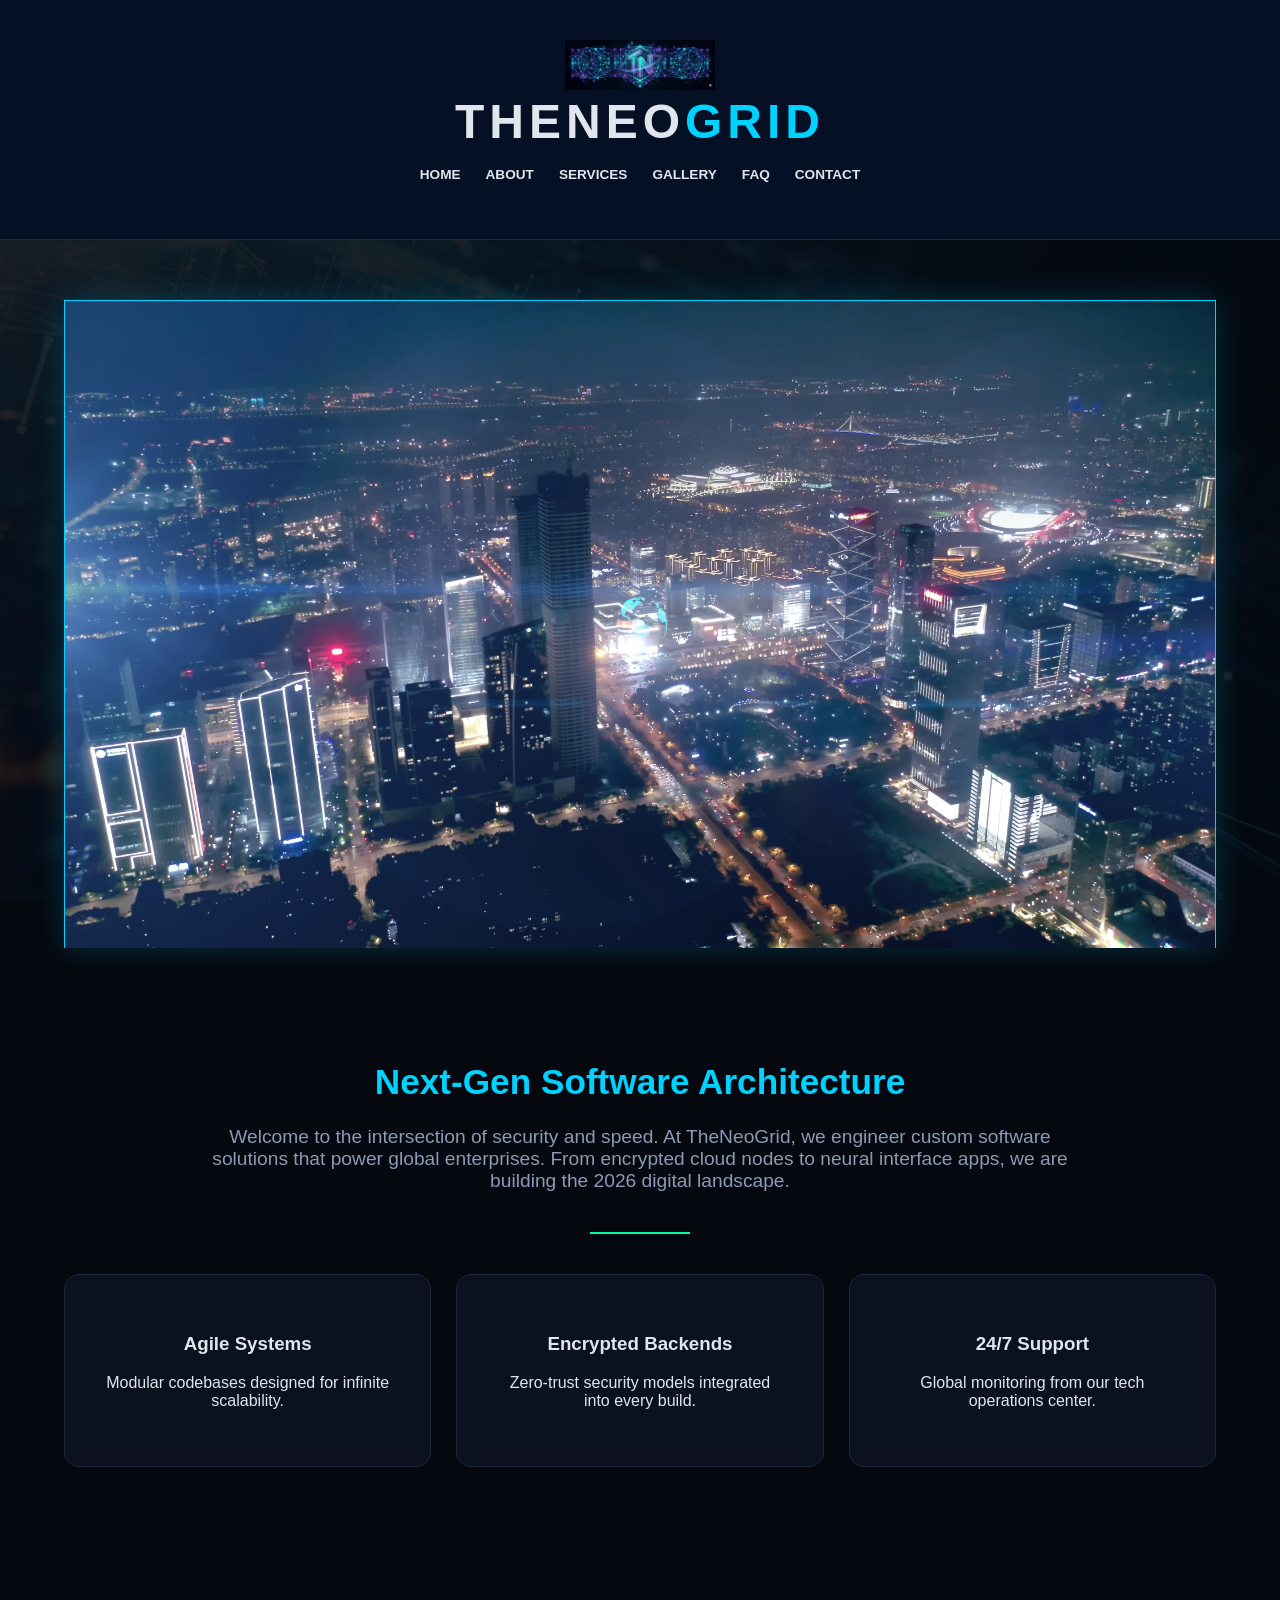
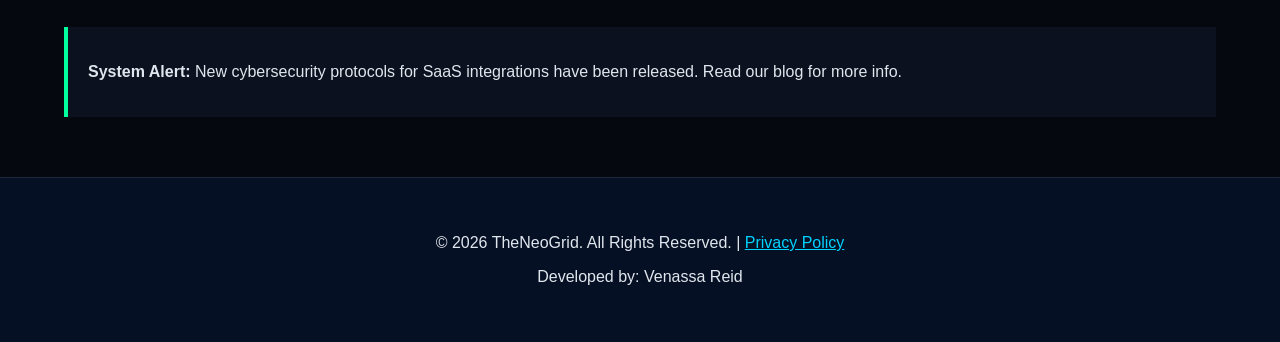
<file: index.html>
<!DOCTYPE html>
<html lang="en">
<head>
    <meta charset="UTF-8">
    <meta name="viewport" content="width=device-width, initial-scale=1.0">
    <title>TheNeoGrid | High-Performance Development</title>
    <link rel="stylesheet" href="css/style.css">
</head>
<body>
    <header>
        <div class="brand-section">
            <img src="img/logo.png" alt="TheNeoGrid Logo" width="150">
            <h1>THENEO<span>GRID</span></h1>
        </div>
        <nav>
            <ul>
                <li><a href="index.html">Home</a></li>
                <li><a href="pages/about.html">About</a></li>
                <li><a href="pages/services.html">Services</a></li>
                <li><a href="pages/gallery.html">Gallery</a></li>
                <li><a href="pages/faq.html">FAQ</a></li>
                <li><a href="pages/contact.html">Contact</a></li>
            </ul>
        </nav>
    </header>

    <main>
        <section class="hero-video">
            <video autoplay muted loop playsinline style="width:100%; border: 1px solid var(--neon-blue); box-shadow: 0 0 30px rgba(0,210,255,0.2);">
                <source src="vid/promo.mp4" type="video/mp4">
            </video>
        </section>

        <section style="text-align: center; padding: 80px 0;">
            <h2>Next-Gen Software Architecture</h2>
            <p style="font-size: 1.2rem; max-width: 900px; margin: 0 auto; color: var(--text-muted);">
                Welcome to the intersection of security and speed. At TheNeoGrid, we engineer custom software solutions that power global enterprises. From encrypted cloud nodes to neural interface apps, we are building the 2026 digital landscape.
            </p>
            <hr style="width: 100px; border: 1px solid var(--neon-green); margin: 40px auto;">
            
            <div class="services-grid">
                <div class="service-card">
                    <h3>Agile Systems</h3>
                    <p>Modular codebases designed for infinite scalability.</p>
                </div>
                <div class="service-card">
                    <h3>Encrypted Backends</h3>
                    <p>Zero-trust security models integrated into every build.</p>
                </div>
                <div class="service-card">
                    <h3>24/7 Support</h3>
                    <p>Global monitoring from our tech operations center.</p>
                </div>
            </div>
        </section>

        <aside style="background: var(--bg-panel); padding: 20px; border-left: 4px solid var(--neon-green); margin-top: 40px;">
            <p><strong>System Alert:</strong> New cybersecurity protocols for SaaS integrations have been released. Read our blog for more info.</p>
        </aside>

        <audio id="bg-sound" loop>
            <source src="vid/ambient.mp3" type="audio/mpeg">
        </audio>
    </main>

    <footer>
        <p>&copy; 2026 TheNeoGrid. All Rights Reserved. | <a href="#" style="color: var(--neon-blue);">Privacy Policy</a></p>
        <p>Developed by: Venassa Reid</p>
        <audio id="ambient-tech" src="vid/ambient.mp3" loop></audio>
    </footer>

    <script src="scripts/main.js"></script>
</body>
</html>
</file>
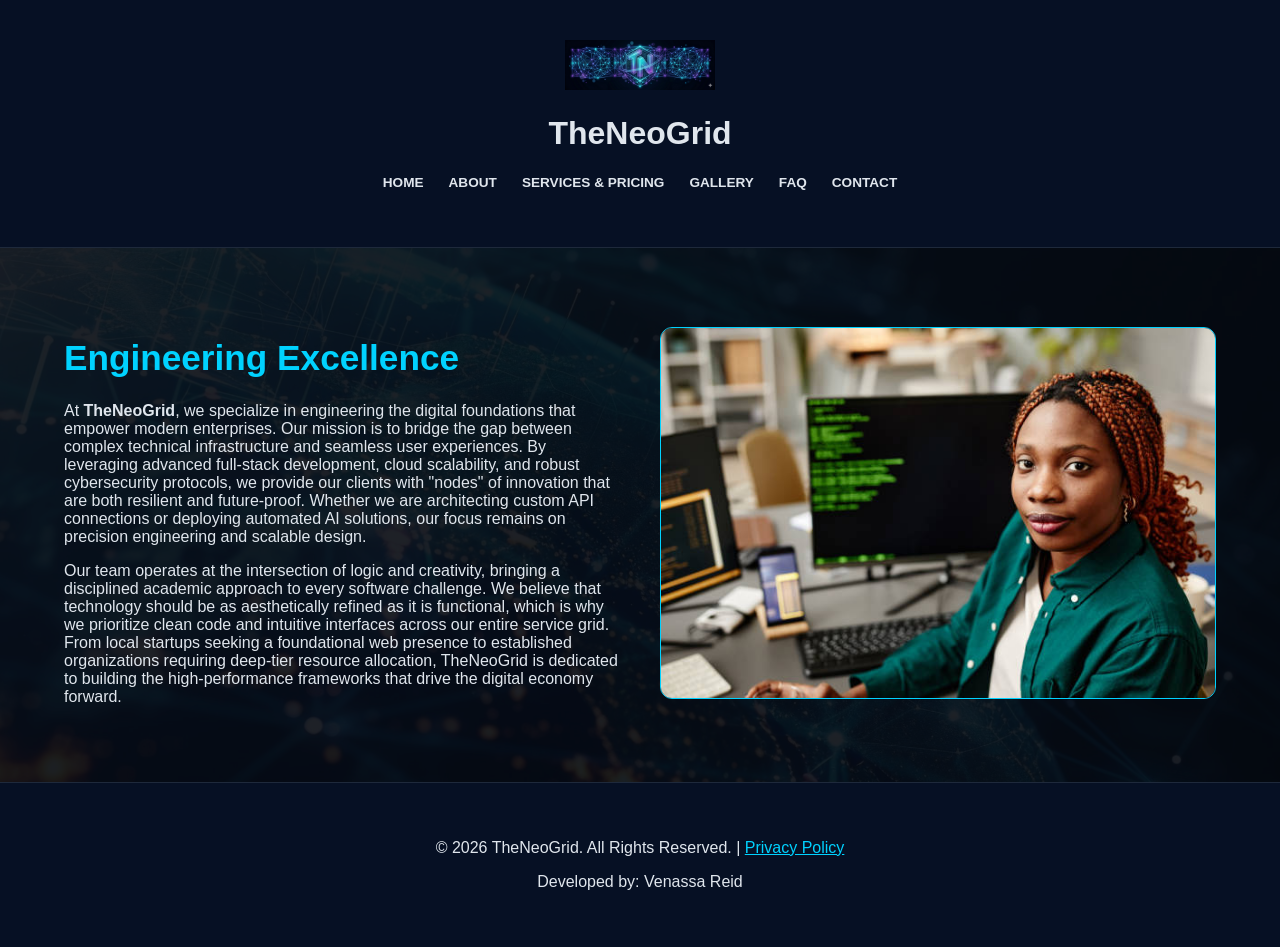
<file: pages/about.html>
<!DOCTYPE html>
<html lang="en">
<head>
    <meta charset="UTF-8">
    <meta name="viewport" content="width=device-width, initial-scale=1.0">
    <title>About Us | TheNeoGrid</title>
    <link rel="stylesheet" href="../css/style.css">
</head>
<body>
    <header>
        <div>
            <img src="../img/logo.png" alt="TheNeoGrid Logo" width="150">
            <h1>TheNeo<span>Grid</span></h1>
        </div>
        <nav>
            <ul>
                <li><a href="../index.html">Home</a></li>
                <li><a href="about.html">About</a></li>
                <li><a href="services.html">Services & Pricing</a></li>
                <li><a href="gallery.html">Gallery</a></li>
                <li><a href="faq.html">FAQ</a></li>
                <li><a href="contact.html">Contact</a></li>
            </ul>
        </nav>
    </header>

    <main>
    <section style="display: flex; gap: 40px; align-items: center;">
        <div style="flex: 1;">
            <h2>Engineering Excellence</h2>
            <p>At <strong>TheNeoGrid</strong>, we specialize in engineering the digital foundations that empower modern enterprises. Our mission is to bridge the gap between complex technical infrastructure and seamless user experiences. By leveraging advanced full-stack development, cloud scalability, and robust cybersecurity protocols, we provide our clients with "nodes" of innovation that are both resilient and future-proof. Whether we are architecting custom API connections or deploying automated AI solutions, our focus remains on precision engineering and scalable design.</p>
            <p>Our team operates at the intersection of logic and creativity, bringing a disciplined academic approach to every software challenge. We believe that technology should be as aesthetically refined as it is functional, which is why we prioritize clean code and intuitive interfaces across our entire service grid. From local startups seeking a foundational web presence to established organizations requiring deep-tier resource allocation, TheNeoGrid is dedicated to building the high-performance frameworks that drive the digital economy forward.</p>
        </div>
        <div style="flex: 1;">
            <img src="../img/team-office.jpg" alt="Our Office" style="width:100%; border-radius: 12px; border: 1px solid var(--neon-blue);">
        </div>
    </section>
</main>

     <footer>
        <p>&copy; 2026 TheNeoGrid. All Rights Reserved. | <a href="#" style="color: var(--neon-blue);">Privacy Policy</a></p>
        <p>Developed by: Venassa Reid</p>
    </footer>
    <script src="../scripts/main.js"></script>
</body>
</html>
</file>
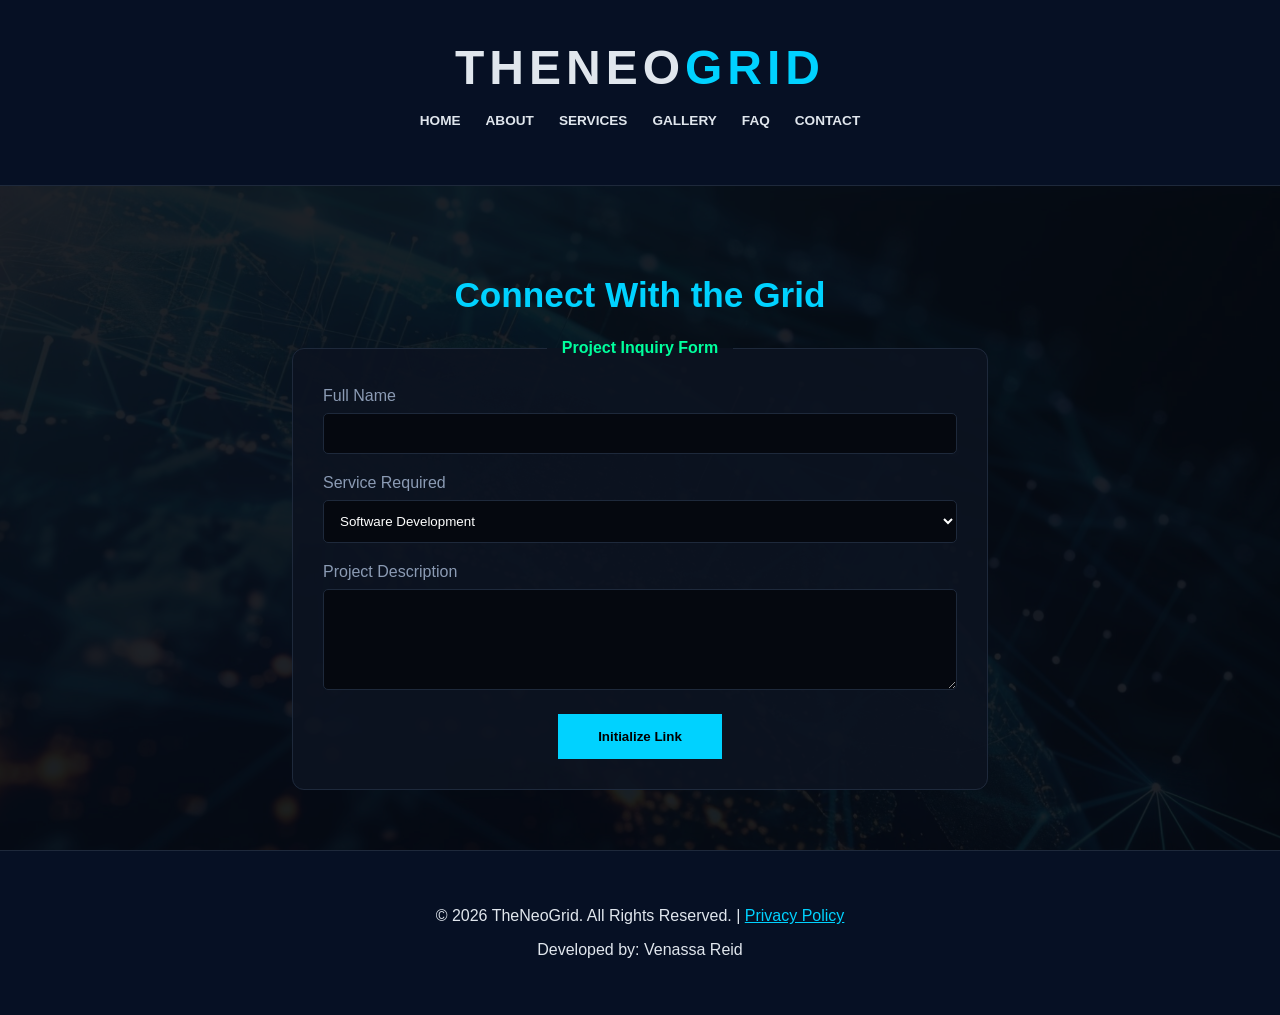
<file: pages/contact.html>
<!DOCTYPE html>
<html lang="en">
<head>
    <meta charset="UTF-8">
    <title>Contact | TheNeoGrid</title>
    <link rel="stylesheet" href="../css/style.css">
</head>
<body>
    <header>
        <div class="brand-section">
            <h1>THENEO<span>GRID</span></h1>
        </div>
        <nav>
            <ul>
                <li><a href="../index.html">Home</a></li>
                <li><a href="about.html">About</a></li>
                <li><a href="services.html">Services</a></li>
                <li><a href="gallery.html">Gallery</a></li>
                <li><a href="faq.html">FAQ</a></li>
                <li><a href="contact.html">Contact</a></li>
            </ul>
        </nav>
    </header>

    <main style="text-align: center; max-width: 700px;">
        <h2>Connect With the Grid</h2>
        <form action="#" method="post">
            <fieldset>
                <legend>Project Inquiry Form</legend>
                <div class="form-group">
                    <label for="user-name">Full Name</label>
                    <input type="text" id="user-name" name="user-name" required>
                </div>
                <div class="form-group">
                    <label for="project-type">Service Required</label>
                    <select id="project-type" name="project-type">
                        <option value="software">Software Development</option>
                        <option value="security">Cybersecurity Audit</option>
                        <option value="cloud">Cloud Migration</option>
                    </select>
                </div>
                <div class="form-group">
                    <label for="message">Project Description</label>
                    <textarea id="message" rows="5"></textarea>
                </div>
                <button type="submit">Initialize Link</button>
            </fieldset>
        </form>
    </main>

     <footer>
        <p>&copy; 2026 TheNeoGrid. All Rights Reserved. | <a href="#" style="color: var(--neon-blue);">Privacy Policy</a></p>
        <p>Developed by: Venassa Reid</p>
    </footer>
    <script src="../scripts/main.js"></script>
</body>
</html>
</file>
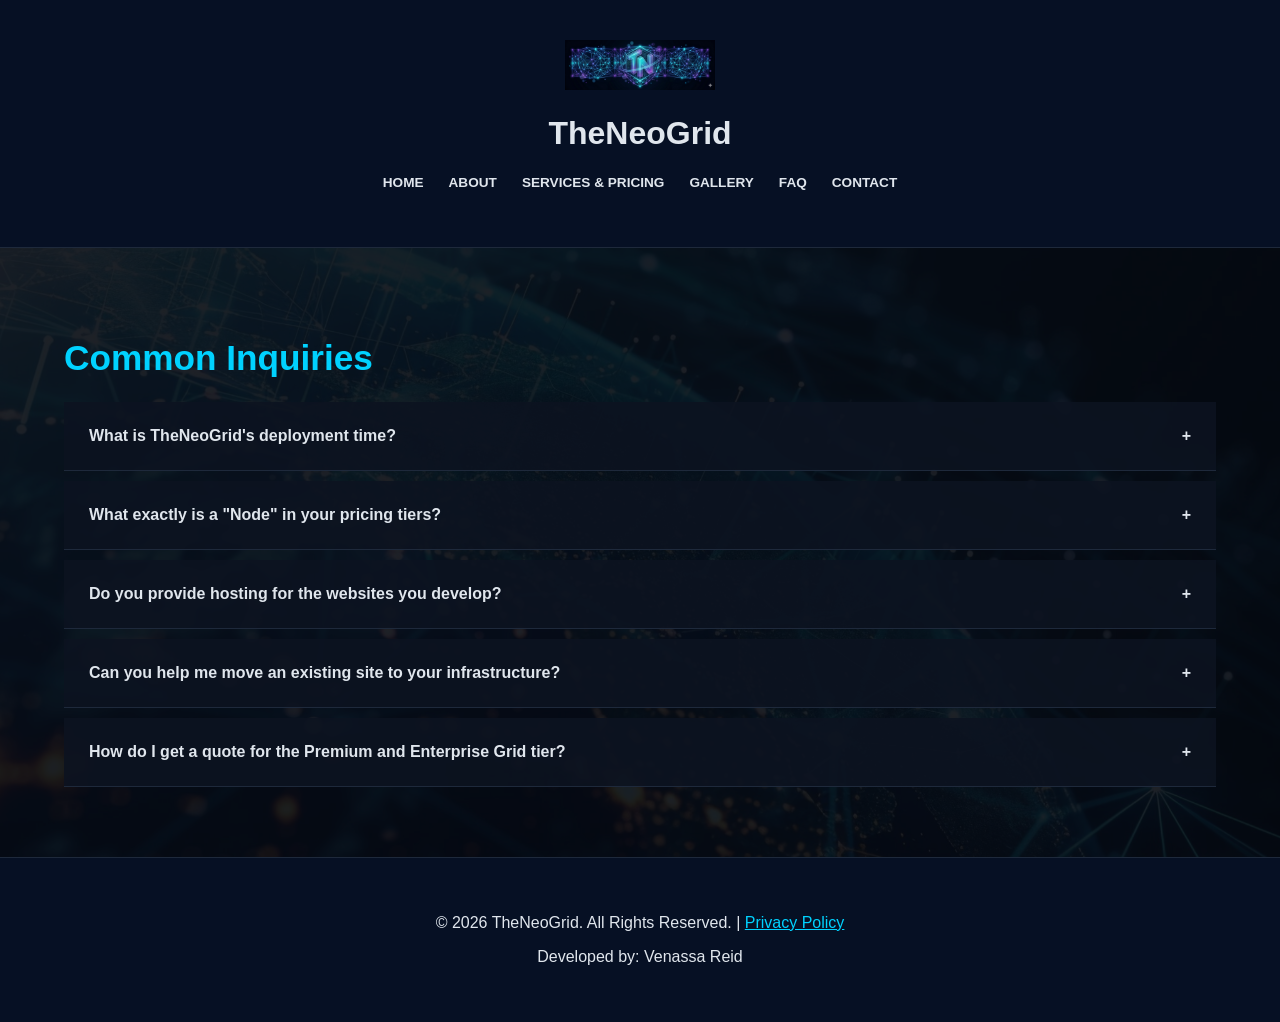
<file: pages/faq.html>
<!DOCTYPE html>
<html lang="en">
<head>
    <meta charset="UTF-8">
    <meta name="viewport" content="width=device-width, initial-scale=1.0">
    <title>FAQ | TheNeoGrid</title>
    <link rel="stylesheet" href="../css/style.css">
</head>
<body>
    <header>
        <div>
            <img src="../img/logo.png" alt="TheNeoGrid Logo" width="150">
            <h1>TheNeo<span>Grid</span></h1>
        </div>
        <nav>
            <ul>
                <li><a href="../index.html">Home</a></li>
                <li><a href="about.html">About</a></li>
                <li><a href="services.html">Services & Pricing</a></li>
                <li><a href="gallery.html">Gallery</a></li>
                <li><a href="faq.html">FAQ</a></li>
                <li><a href="contact.html">Contact</a></li>
            </ul>
        </nav>
    </header>

    <main>
    <h2>Common Inquiries</h2>
    <div class="faq-item">
        <div class="faq-question">
            <span>What is TheNeoGrid's deployment time?</span>
            <span>+</span>
        </div>
        <div class="faq-answer">
            <p>Our standard deployment takes 48 hours for node setup.</p>
        </div>
    </div>
    <div class="faq-item">
    <div class="faq-question">
            <span>What exactly is a "Node" in your pricing tiers?</span>
            <span>+</span>
        </div>
        <div class="faq-answer">
            <p>At <strong>TheNeoGrid</strong>, a "Node" represents a specific level of digital infrastructure. A Starter Node is a foundational web presence (up to 5 pages), while a Core Node acts as a centralized hub for e-commerce and API integrations. We use this terminology because we view every project as a vital connection point within your business’s digital grid.</p>
        </div>
    </div>
    <div class="faq-item">
    <div class="faq-question">
            <span>Do you provide hosting for the websites you develop?</span>
            <span>+</span>
        </div>
        <div class="faq-answer">
            <p>Yes. Our <strong>Enterprise Grid</strong> package includes dedicated cloud hosting. For Starter and Advanced tiers, we handle the full deployment to platforms like GitHub or Netlify and assist with SSL configuration to ensure your site is secure and live from day one.</p>
        </div>
    </div>
    <div class="faq-item">
    <div class="faq-question">
            <span>Can you help me move an existing site to your infrastructure?</span>
            <span>+</span>
        </div>
        <div class="faq-answer">
            <p>Absolutely. We specialize in system redesigns. Our process involves auditing your current user interface and database structure before migrating your data into a more scalable, modern framework built with HTML, CSS, and secure backend protocols.</p>
        </div>
    </div>
    <div class="faq-item">
    <div class="faq-question">
            <span>How do I get a quote for the Premium and Enterprise Grid tier?</span>
            <span>+</span>
        </div>
        <div class="faq-answer">
            <p>Since both solutions often involve AI automation, full-stack complexity, and unlimited resource allocation, pricing is tailored to your specific goals. You can reach out via our Contact page to schedule a technical audit with our team, where we will assess your requirements and provide a custom quote.</p>
        </div>
    </div>
    </main>

     <footer>
        <p>&copy; 2026 TheNeoGrid. All Rights Reserved. | <a href="#" style="color: var(--neon-blue);">Privacy Policy</a></p>
        <p>Developed by: Venassa Reid</p>
    </footer>
    <script src="../scripts/main.js"></script>
</body>
</html>
</file>
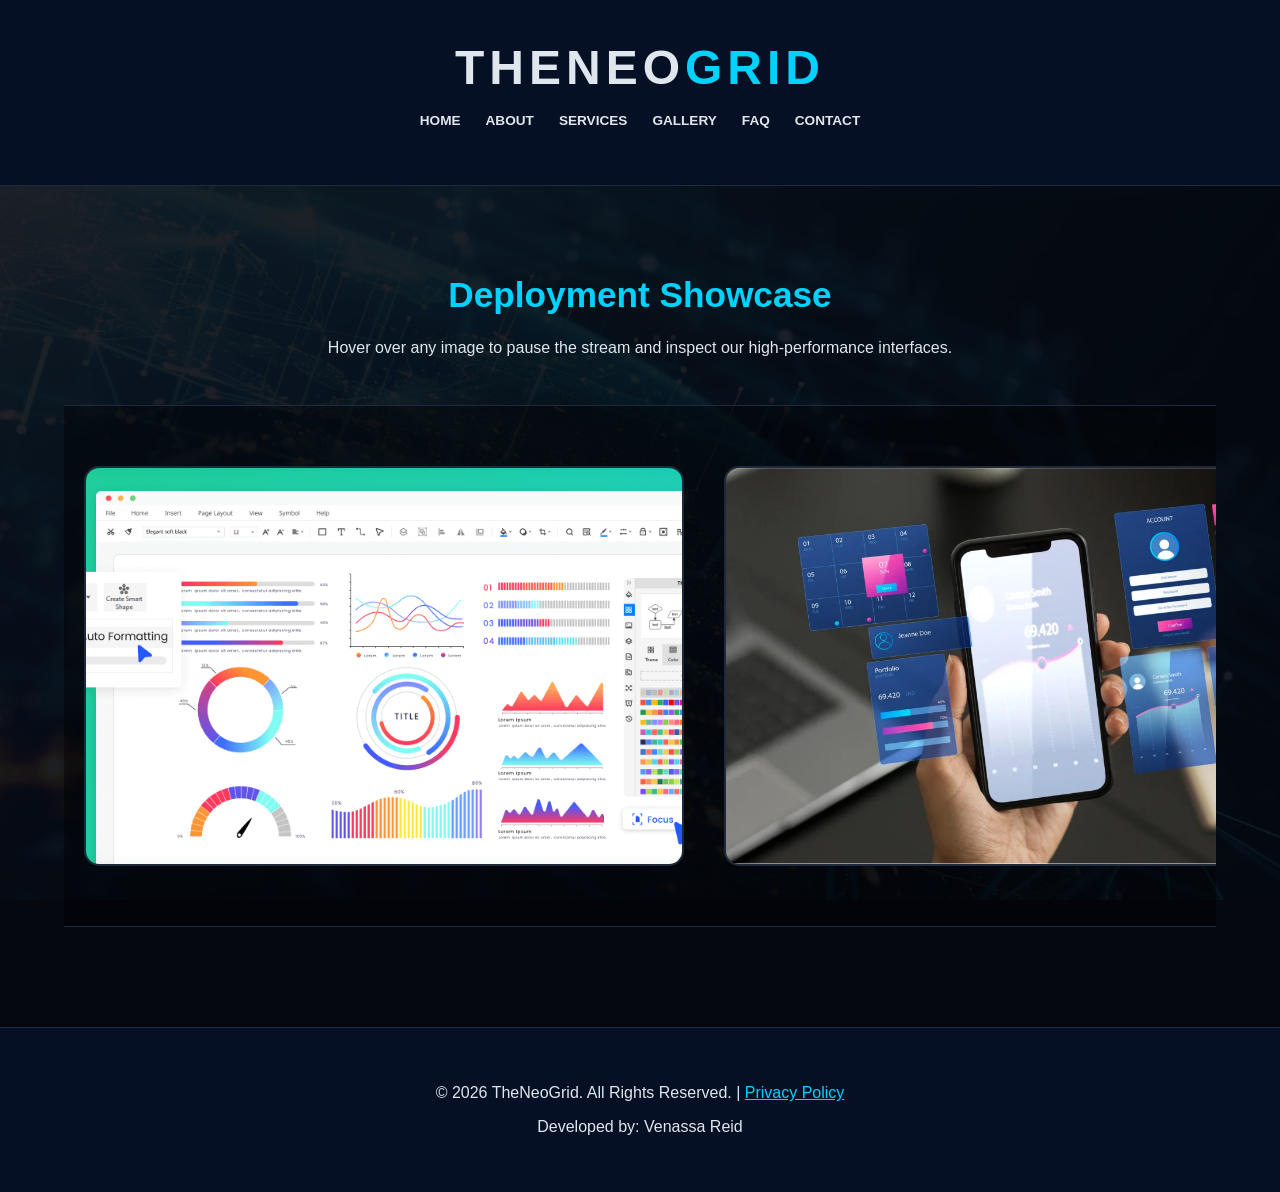
<file: pages/gallery.html>
<!DOCTYPE html>
<html lang="en">
<head>
    <meta charset="UTF-8">
    <title>Gallery | TheNeoGrid</title>
    <link rel="stylesheet" href="../css/style.css">
</head>
<body>
    <header>
        <div class="brand-section">
            <h1>THENEO<span>GRID</span></h1>
        </div>
        <nav>
            <ul>
                <li><a href="../index.html">Home</a></li>
                <li><a href="about.html">About</a></li>
                <li><a href="services.html">Services</a></li>
                <li><a href="gallery.html">Gallery</a></li>
                <li><a href="faq.html">FAQ</a></li>
                <li><a href="contact.html">Contact</a></li>
            </ul>
        </nav>
    </header>

    <main>
        <div style="text-align: center; margin-bottom: 3rem;">
            <h2>Deployment Showcase</h2>
            <p>Hover over any image to pause the stream and inspect our high-performance interfaces.</p>
        </div>

        <div class="gallery-container">
            <div class="gallery-track">
                <img src="../img/gallery1.jpg" alt="Neural Interface" class="gallery-item">
                <img src="../img/gallery2.jpg" alt="Cloud Infrastructure" class="gallery-item">
                <img src="../img/gallery3.jpg" alt="Security Dashboard" class="gallery-item">
                <img src="../img/gallery4.jpg" alt="Data Visualization" class="gallery-item">
                <img src="../img/gallery5.jpg" alt="System Kernel" class="gallery-item">
            </div>
        </div>
    </main>

    <footer>
        <p>&copy; 2026 TheNeoGrid. All Rights Reserved. | <a href="#" style="color: var(--neon-blue);">Privacy Policy</a></p>
        <p>Developed by: Venassa Reid</p>
    </footer>

    <script src="../scripts/main.js"></script>
</body>
</html>
</file>
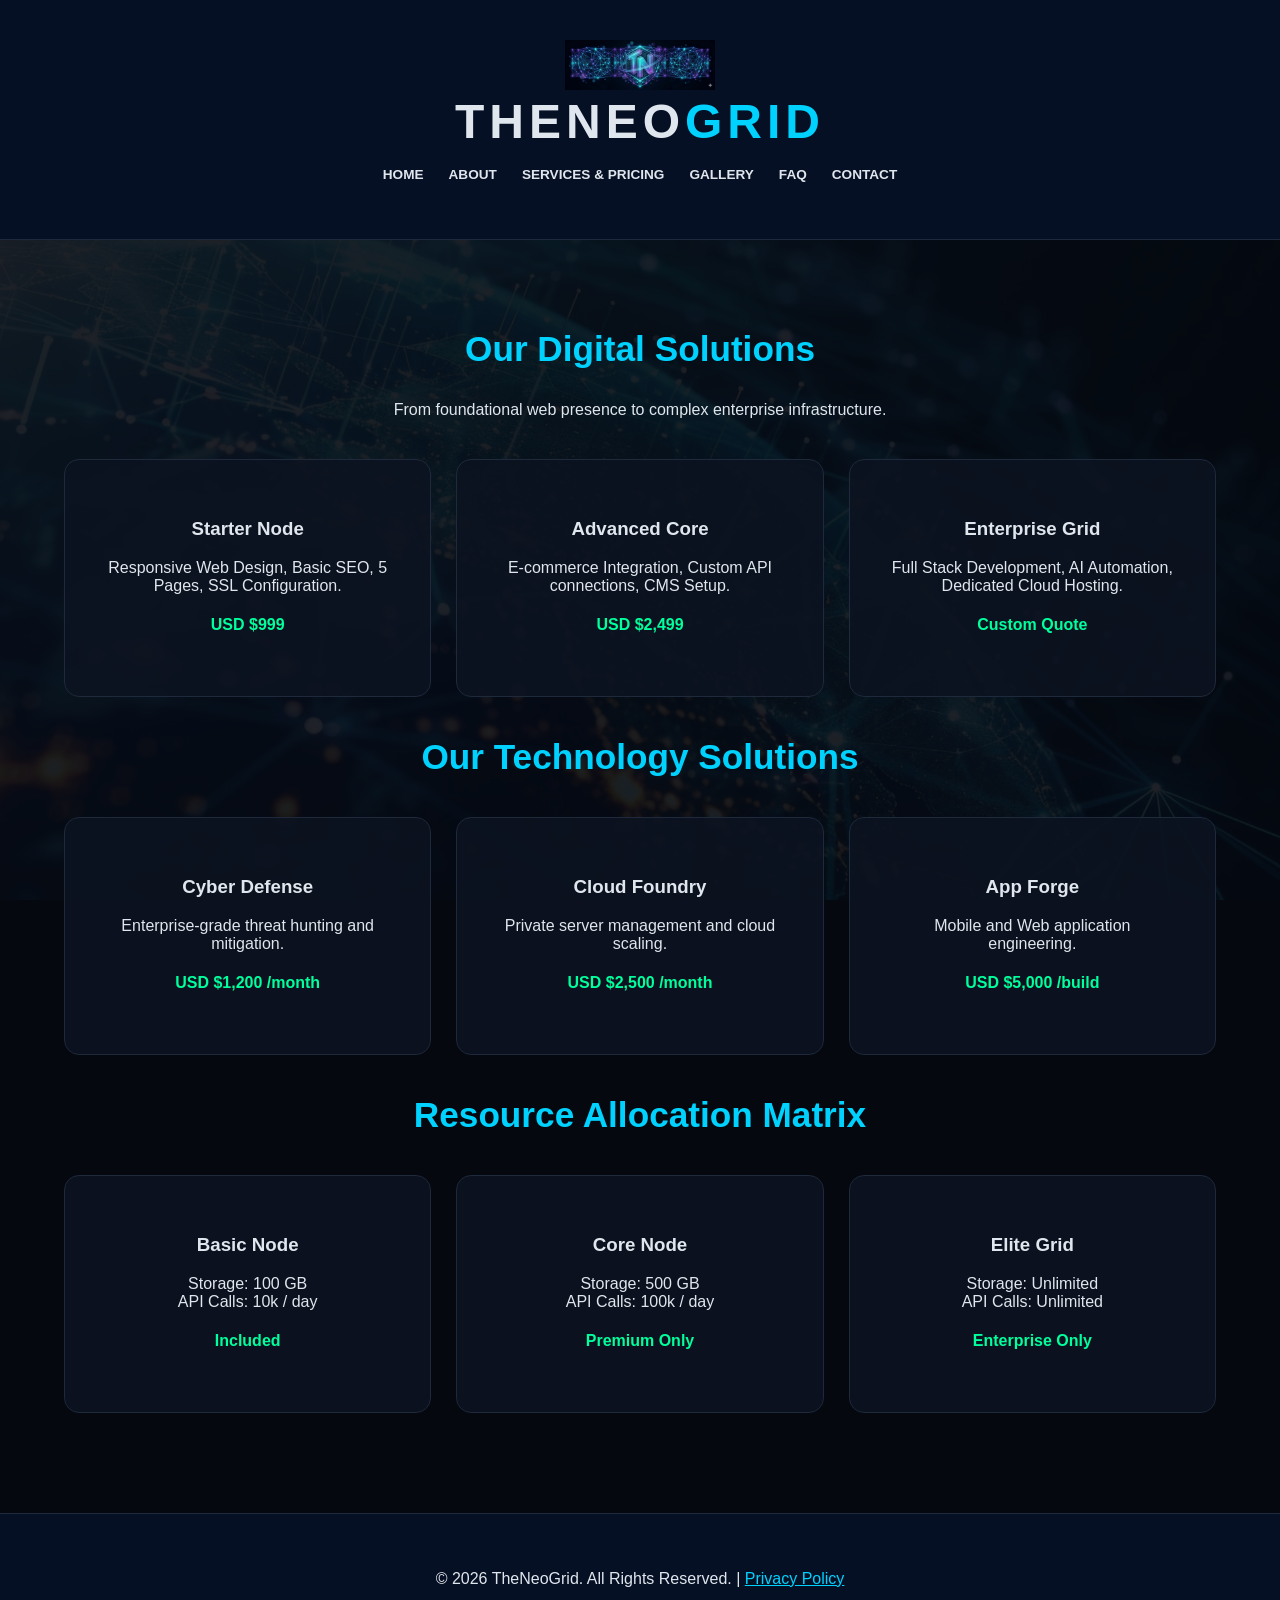
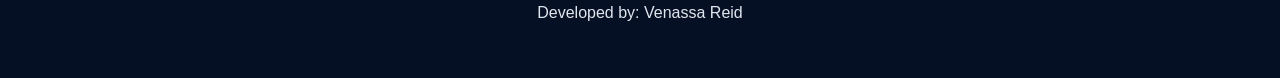
<file: pages/services.html>
<!DOCTYPE html>
<html lang="en">
<head>
    <meta charset="UTF-8">
    <meta name="viewport" content="width=device-width, initial-scale=1.0">
    <title>Services | TheNeoGrid</title>
    <link rel="stylesheet" href="../css/style.css">
    <style>
        /* Ensuring headings and section intros are centered */
        h2, .section-intro {
            text-align: center;
            margin-bottom: 2rem;
        }
    </style>
</head>
<body>
    <header>
        <div class="brand-section">
            <img src="../img/logo.png" alt="TheNeoGrid Logo" width="150" >
            <h1>THENEO<span>GRID</span></h1>
        </div>
        <nav>
            <ul>
                <li><a href="../index.html">Home</a></li>
                <li><a href="about.html">About</a></li>
                <li><a href="services.html">Services & Pricing</a></li>
                <li><a href="gallery.html">Gallery</a></li>
                <li><a href="faq.html">FAQ</a></li>
                <li><a href="contact.html">Contact</a></li>
            </ul>
        </nav>
    </header>

    <main>
        <!-- Section 1: Digital Solutions -->
        <section>
            <h2>Our Digital Solutions</h2>
            <p class="section-intro">From foundational web presence to complex enterprise infrastructure.</p>
            <div class="services-grid">
                <div class="service-card">
                    <h3>Starter Node</h3>
                    <p>Responsive Web Design, Basic SEO, 5 Pages, SSL Configuration.</p>
                    <h4 style="color:var(--neon-green)">USD $999</h4>
                </div>
                <div class="service-card">
                    <h3>Advanced Core</h3>
                    <p>E-commerce Integration, Custom API connections, CMS Setup.</p>
                    <h4 style="color:var(--neon-green)">USD $2,499</h4>
                </div>
                <div class="service-card">
                    <h3>Enterprise Grid</h3>
                    <p>Full Stack Development, AI Automation, Dedicated Cloud Hosting.</p>
                    <h4 style="color:var(--neon-green)">Custom Quote</h4>
                </div>
            </div>
        </section>

        <!-- Section 2: Technology Solutions -->
        <section>
            <h2>Our Technology Solutions</h2>
            <div class="services-grid">
                <div class="service-card">
                    <h3>Cyber Defense</h3>
                    <p>Enterprise-grade threat hunting and mitigation.</p>
                    <h4 style="color:var(--neon-green)">USD $1,200 /month</h4>
                </div>
                <div class="service-card">
                    <h3>Cloud Foundry</h3>
                    <p>Private server management and cloud scaling.</p>
                    <h4 style="color:var(--neon-green)">USD $2,500 /month</h4>
                </div>
                <div class="service-card">
                    <h3>App Forge</h3>
                    <p>Mobile and Web application engineering.</p>
                    <h4 style="color:var(--neon-green)">USD $5,000 /build</h4>
                </div>
            </div>
        </section>

        <!-- Section 3: Resource Allocation -->
        <section>
            <h2>Resource Allocation Matrix</h2>
            <div class="services-grid">
                <div class="service-card">
                    <h3>Basic Node</h3>
                    <p>Storage: 100 GB<br>API Calls: 10k / day</p>
                    <h4 style="color:var(--neon-green)">Included</h4>
                </div>
                <div class="service-card">
                    <h3>Core Node</h3>
                    <p>Storage: 500 GB<br>API Calls: 100k / day</p>
                    <h4 style="color:var(--neon-green)">Premium Only</h4>
                </div>
                <div class="service-card">
                    <h3>Elite Grid</h3>
                    <p>Storage: Unlimited<br>API Calls: Unlimited</p>
                    <h4 style="color:var(--neon-green)">Enterprise Only</h4>
                </div>
            </div>
        </section>
    </main>

    <footer>
        <p>&copy; 2026 TheNeoGrid. All Rights Reserved. | <a href="#" style="color: var(--neon-blue);">Privacy Policy</a></p>
        <p>Developed by: Venassa Reid</p>
    </footer>

    <script src="../scripts/main.js"></script>
</body>
</html>
</file>
<file: css/style.css>
/* Variables & Reset */
:root {

    --bg-panel: rgba(13, 19, 33, 0.9);
    --neon-blue: #00d2ff;
    --neon-green: #00ff9d;
    --text-main: #e0e6ed;
    --text-muted: #8b9bb4;
    --border: #1e293b;
    --header-footer: #061024;
}

* { box-sizing: border-box; }

/* Sticky Footer & Layout Fix */
html, body {
    height: 100%;
    margin: 0;
    padding: 0;
    font-family: 'Segoe UI', Roboto, sans-serif;
    background-color: var(--bg-dark);
    color: var(--text-main);
    display: flex;
    flex-direction: column;
}

/* Background Watermark */
body {
    margin: 0;
    padding: 0;
    background-color: #05080f; /* Fallback color */
    color: #e0e6ed;
    position: relative;
    min-height: 100vh;
}
body::before {
    content: "";
    position: fixed;
    top: 0; left: 0; width: 100%; height: 100%;
    background: url('../img/background-watermark.jpg') no-repeat center center/cover;
    opacity: 0.1; /* Subtle watermark effect */
    z-index: -1;
}

/* Header & Footer */
header, footer {
    background-color: var(--header-footer);
    padding: 2.5rem 1rem;
    text-align: center;
    border-bottom: 1px solid var(--border);
}

footer {
    border-bottom: none;
    border-top: 1px solid var(--border);
    margin-top: auto; /* Pushes footer to bottom */
}

.brand-section h1 {
    font-size: 3rem;
    margin: 0 0 1rem 0;
    letter-spacing: 5px;
    font-weight: 700;
}

.brand-section h1 span { color: var(--neon-blue); }

nav ul {
    list-style: none;
    padding: 0;
    display: flex;
    justify-content: center;
    gap: 25px;
    flex-wrap: wrap;
}

nav a {
    text-decoration: none;
    color: var(--text-main);
    text-transform: uppercase;
    font-weight: 600;
    font-size: 0.85rem;
    transition: 0.3s;
}

nav a:hover { color: var(--neon-green); text-shadow: 0 0 10px var(--neon-green); }

/* Main Content Spacing */
main {
    flex: 1;
    width: 90%;
    max-width: 1300px;
    margin: 60px auto;
}

h2 { color: var(--neon-blue); font-size: 2.2rem; margin-bottom: 1.5rem; }

/*Services Grid */
.services-grid {
    display: grid;
    grid-template-columns: repeat(auto-fit, minmax(320px, 1fr));
    gap: 25px;
    margin: 40px 0;
}

.service-card {
    background: var(--bg-panel);
    padding: 40px;
    border-radius: 15px;
    border: 1px solid var(--border);
    transition: 0.4s;
    text-align: center;
}

.service-card:hover {
    transform: translateY(-12px) scale(1.03);
    border-color: var(--neon-blue);
    box-shadow: 0 15px 40px rgba(0, 210, 255, 0.15);
}

/*Gallery */
.gallery-container {
    width: 100%;
    overflow: hidden; /* Hides the scrollbar */
    background: rgba(0, 0, 0, 0.4);
    padding: 60px 0;
    margin: 40px 0;
    border-top: 1px solid var(--border);
    border-bottom: 1px solid var(--border);
    position: relative;
}

.gallery-track {
    display: flex;
    width: max-content; /* Vital: Allows track to be as wide as all images combined */
    animation: scroll 40s linear infinite;
}

/*Stop animation when hovering over the container */
.gallery-container:hover .gallery-track {
    animation-play-state: paused;
}

.gallery-item {
    /* 2. Fix 'Cutting in half' - Prevent shrinking and set explicit dimensions */
    flex-shrink: 0; 
    width: 600px; 
    height: 400px;
    margin: 0 20px;
    object-fit: cover;
    border: 2px solid var(--border);
    border-radius: 15px;
    transition: all 0.4s cubic-bezier(0.175, 0.885, 0.32, 1.275);
    cursor: pointer;
}

/*Highlight and Enlarge on Hover */
.gallery-item:hover {
    transform: scale(1.1); /* Enlarges the image */
    border-color: var(--neon-green);
    box-shadow: 0 0 30px rgba(0, 255, 157, 0.5); /* Neon Glow */
    z-index: 10;
}

@keyframes scroll {
    0% { transform: translateX(0); }
    100% { transform: translateX(-50%); } /* JS duplicates content, so we move exactly half-way */
}

@keyframes scroll { 0% { transform: translateX(0); } 100% { transform: translateX(-50%); } }

/* Contact Form Styling */
fieldset { border: 1px solid var(--border); padding: 30px; border-radius: 12px; background: var(--bg-panel); }
legend { padding: 0 15px; color: var(--neon-green); font-weight: bold; }
.form-group { margin-bottom: 20px; text-align: left; }
label { display: block; margin-bottom: 8px; color: var(--text-muted); }
input, select, textarea {
    width: 100%;
    padding: 12px;
    background: #05080f;
    border: 1px solid var(--border);
    color: white;
    border-radius: 5px;
}
button {
    background: var(--neon-blue);
    color: #000;
    border: none;
    padding: 15px 40px;
    font-weight: bold;
    cursor: pointer;
    transition: 0.3s;
}
button:hover { background: var(--neon-green); box-shadow: 0 0 20px var(--neon-green); }

/* FAQ Dropdown */
.faq-item { border-bottom: 1px solid var(--border); background: var(--bg-panel); margin-bottom: 10px; }
.faq-question { padding: 25px; cursor: pointer; display: flex; justify-content: space-between; font-weight: bold; }
.faq-answer { max-height: 0; overflow: hidden; transition: 0.4s ease-out; padding: 0 25px; color: var(--text-muted); }
.faq-item.active .faq-answer { max-height: 300px; padding-bottom: 25px; }

/* Tables */
table { width: 100%; border-collapse: collapse; background: var(--bg-panel); margin: 30px 0; }
th, td { border: 1px solid var(--border); padding: 15px; text-align: center; }
th { background: #111; color: var(--neon-blue); }

/* Responsive */
@media (max-width: 768px) {
    .brand-section h1 { font-size: 2rem; }
    nav ul { gap: 10px; }
}
</file>
